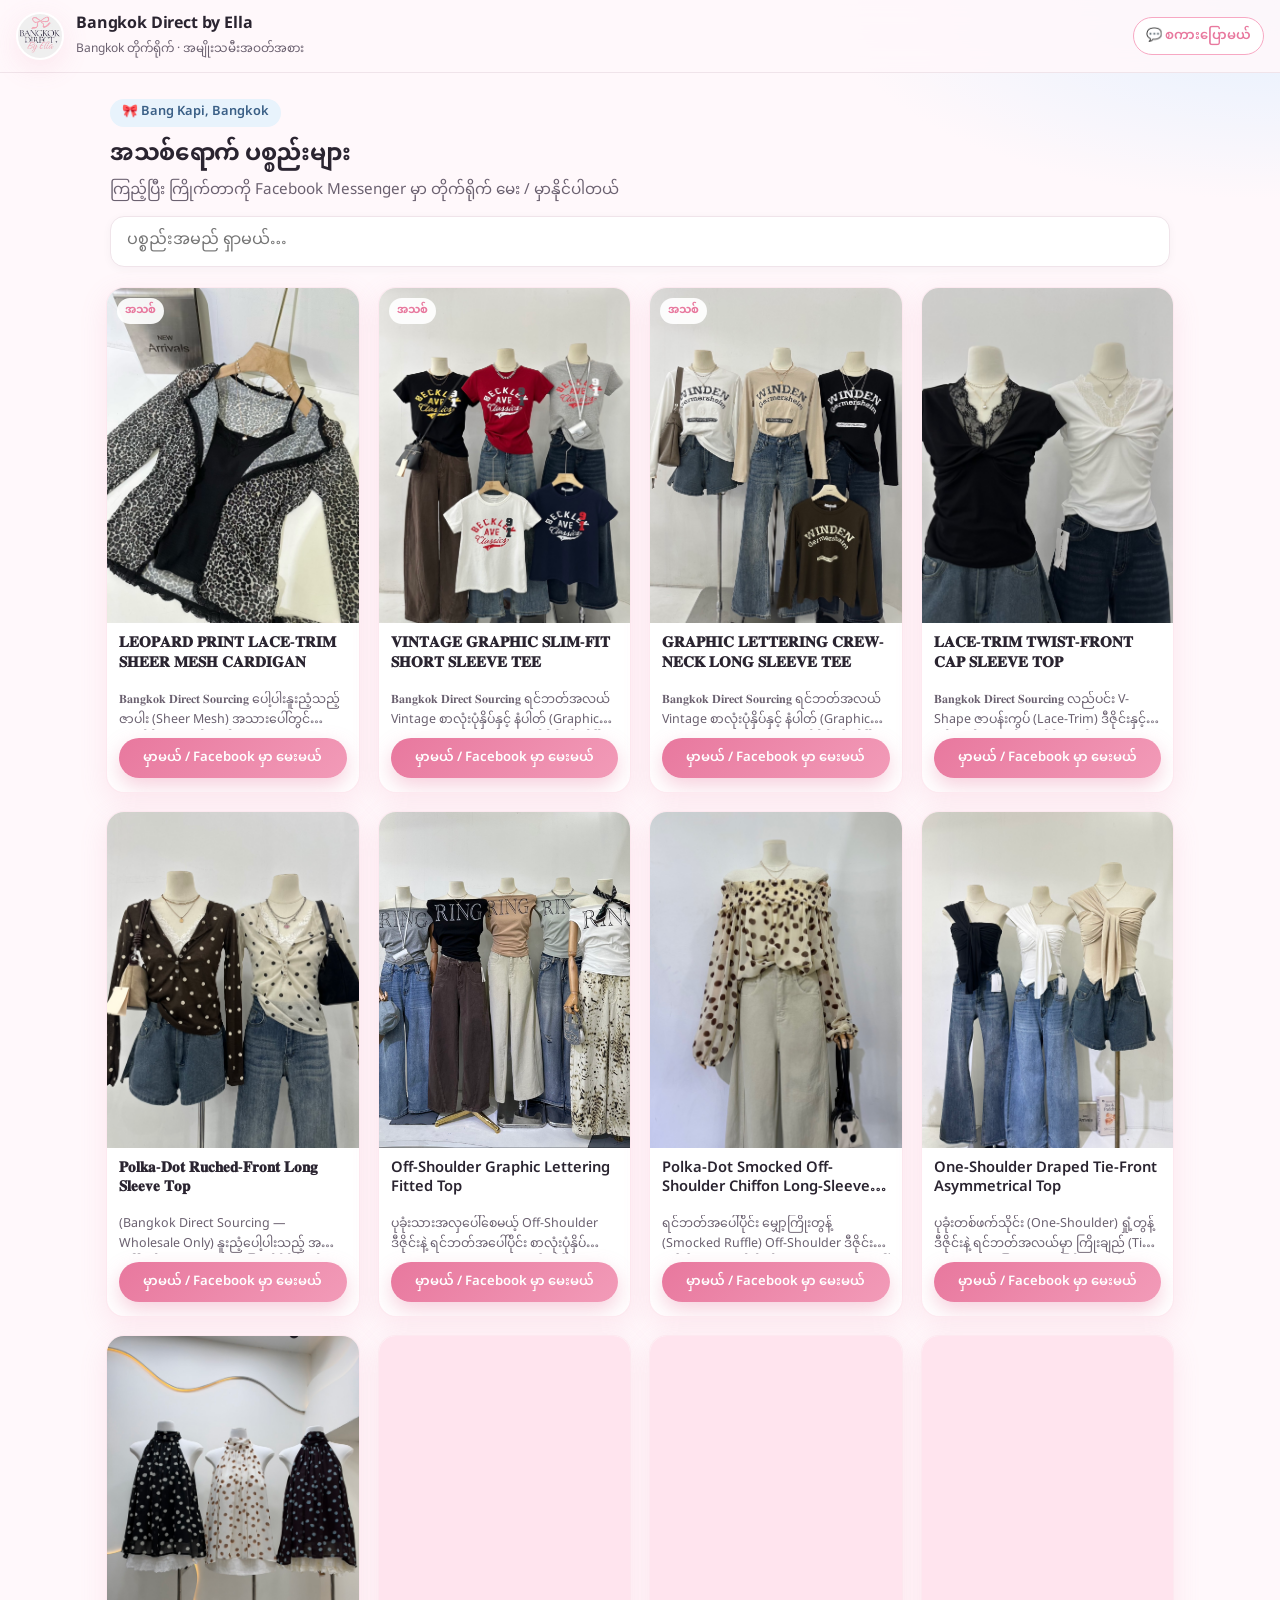
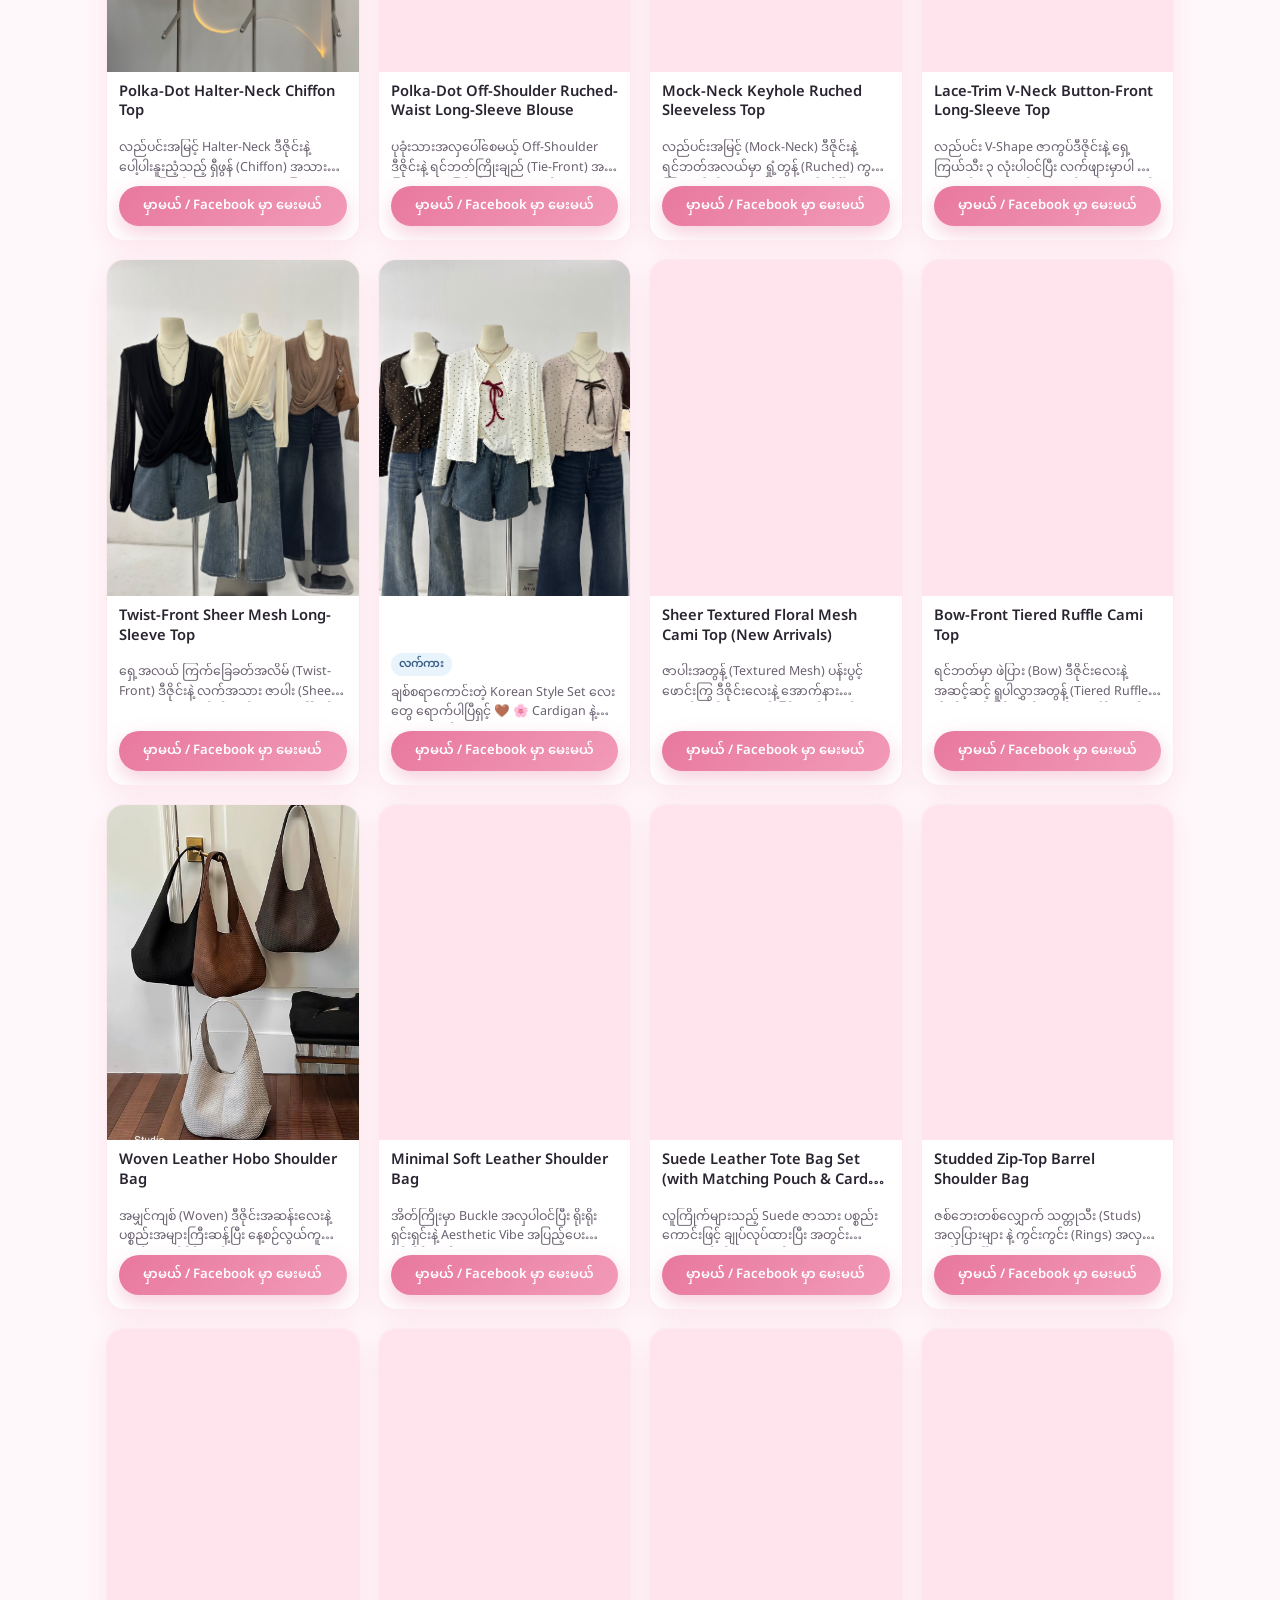
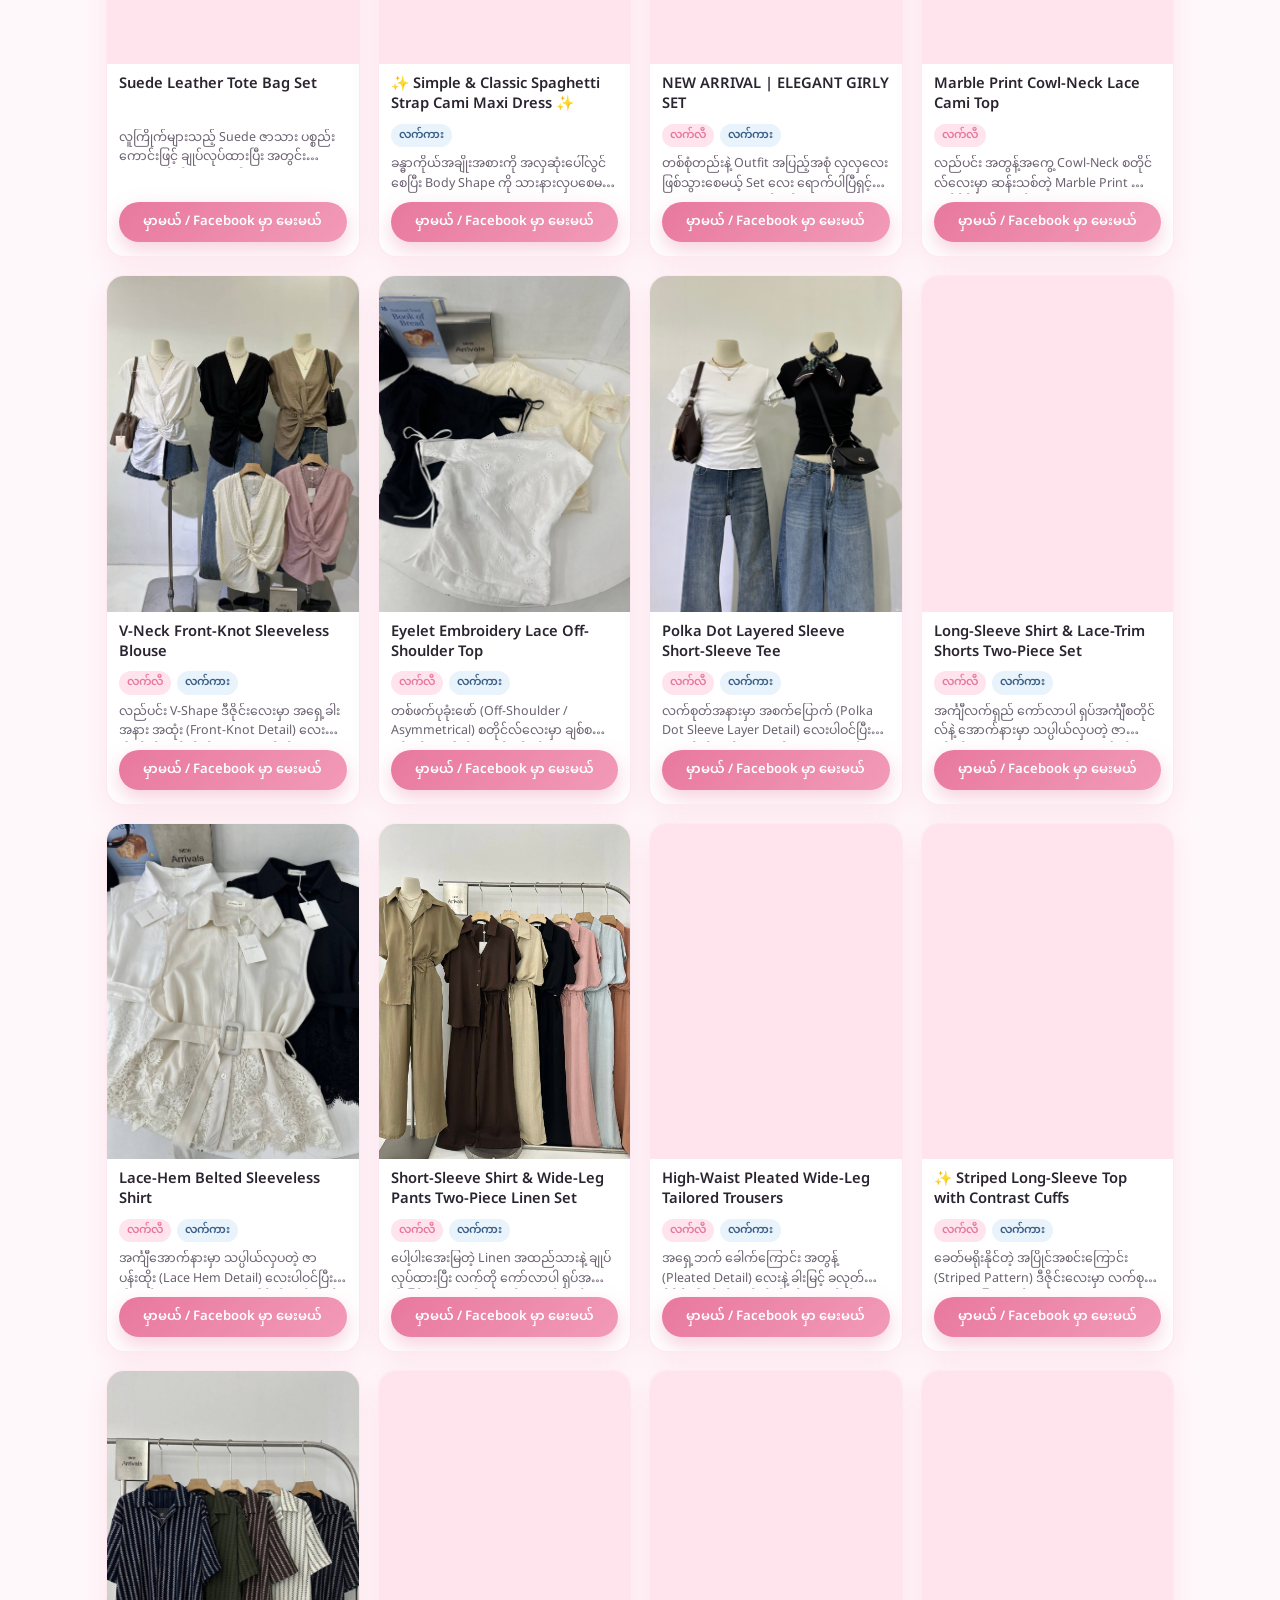
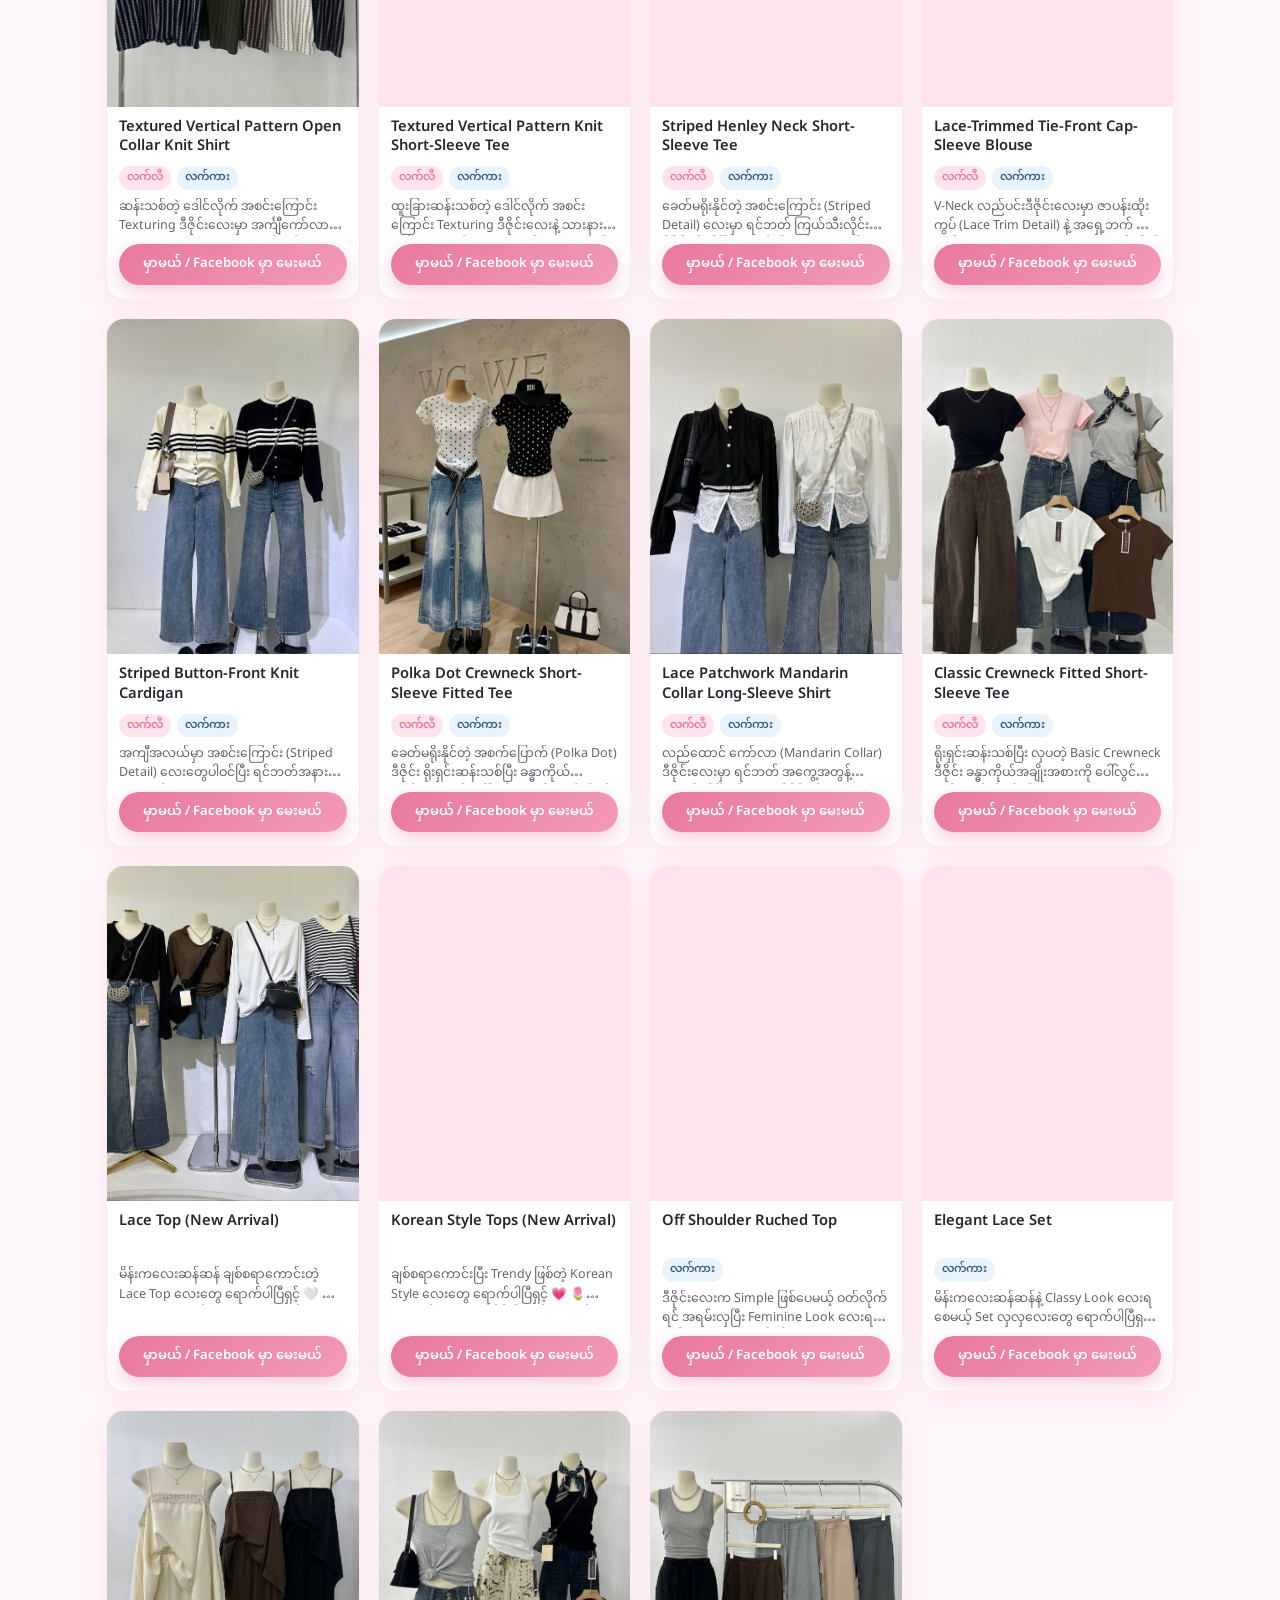
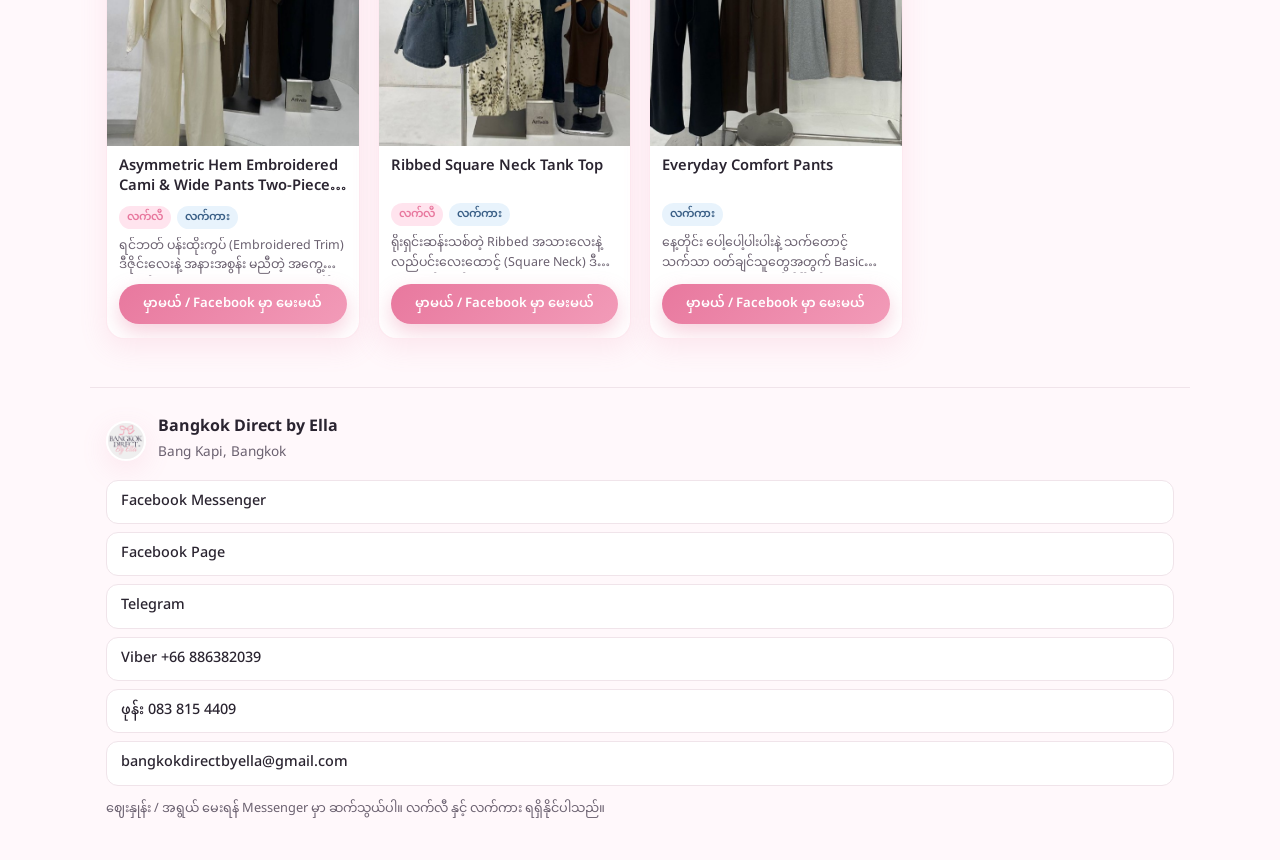
<file: index.html>
<!DOCTYPE html>
<html lang="my">
<head>
  <meta charset="utf-8" />
  <meta name="viewport" content="width=device-width, initial-scale=1, viewport-fit=cover" />
  <meta name="theme-color" content="#F7A8C3" />
  <meta name="description" content="Bangkok Direct by Ella — Bangkok တိုက်ရိုက် အမျိုးသမီးအဝတ်အစား။ ကြည့်ပြီး Facebook Messenger မှာ မှာယူပါ။" />
  <title>Bangkok Direct by Ella</title>
  <link rel="icon" href="brand/logo.jpg" />
  <link rel="apple-touch-icon" href="brand/logo.jpg" />
  <link rel="preconnect" href="https://fonts.googleapis.com" />
  <link rel="preconnect" href="https://fonts.gstatic.com" crossorigin />
  <link href="https://fonts.googleapis.com/css2?family=Noto+Sans+Myanmar:wght@400;500;600;700&family=Poppins:wght@400;500;600;700&display=swap" rel="stylesheet" />
  <link rel="stylesheet" href="css/styles.css" />
</head>
<body>
  <header class="topbar">
    <div class="brand">
      <img src="brand/logo.jpg" alt="Bangkok Direct by Ella" class="logo" width="48" height="48" />
      <div class="brand-text">
        <h1>Bangkok Direct by Ella</h1>
        <p class="tagline">Bangkok တိုက်ရိုက် · အမျိုးသမီးအဝတ်အစား</p>
      </div>
    </div>
    <a class="btn btn-ghost" href="https://m.me/61593915543815" target="_blank" rel="noopener">💬 စကားပြောမယ်</a>
  </header>

  <main>
    <section class="hero">
      <p class="pill">🎀 Bang Kapi, Bangkok</p>
      <h2>အသစ်ရောက် ပစ္စည်းများ</h2>
      <p class="hero-sub">ကြည့်ပြီး ကြိုက်တာကို Facebook Messenger မှာ တိုက်ရိုက် မေး / မှာနိုင်ပါတယ်</p>
      <div class="search-wrap">
        <input id="search" type="search" placeholder="ပစ္စည်းအမည် ရှာမယ်…" autocomplete="off" />
      </div>
    </section>

    <section id="grid" class="grid" aria-live="polite"></section>
    <p id="empty" class="empty hidden">ပစ္စည်း မတွေ့ပါ။ အခြား စကားလုံးနဲ့ ရှာကြည့်ပါ။</p>
  </main>

  <footer class="footer">
    <div class="footer-brand">
      <img src="brand/logo.jpg" alt="" width="40" height="40" />
      <div>
        <strong>Bangkok Direct by Ella</strong>
        <span>Bang Kapi, Bangkok</span>
      </div>
    </div>
    <div class="contacts">
      <a href="https://m.me/61593915543815" target="_blank" rel="noopener">Facebook Messenger</a>
      <a href="https://www.facebook.com/people/Bangkok-Direct-by-Ella/61593915543815/" target="_blank" rel="noopener">Facebook Page</a>
      <a href="https://t.me/bkkdirectbyella" target="_blank" rel="noopener">Telegram</a>
      <a href="viber://chat?number=%2B66886382039">Viber +66 886382039</a>
      <a href="tel:0838154409">ဖုန်း 083 815 4409</a>
      <a href="mailto:bangkokdirectbyella@gmail.com">bangkokdirectbyella@gmail.com</a>
    </div>
    <p class="fine">ဈေးနှုန်း / အရွယ် မေးရန် Messenger မှာ ဆက်သွယ်ပါ။ လက်လီ နှင့် လက်ကား ရရှိနိုင်ပါသည်။</p>
  </footer>

  <!-- Product detail sheet -->
  <div id="sheet" class="sheet hidden" role="dialog" aria-modal="true" aria-labelledby="sheet-title">
    <div class="sheet-backdrop" data-close></div>
    <div class="sheet-panel">
      <button class="sheet-close" type="button" data-close aria-label="ပိတ်မယ်">×</button>
      <div class="sheet-gallery" id="sheet-gallery"></div>
      <div class="sheet-body">
        <h3 id="sheet-title"></h3>
        <div id="sheet-tags" class="tags"></div>
        <p id="sheet-sizes" class="meta"></p>
        <p id="sheet-colors" class="meta"></p>
        <p id="sheet-caption" class="caption"></p>
        <a id="sheet-order" class="btn btn-primary btn-block" target="_blank" rel="noopener">မှာမယ် / Facebook မှာ မေးမယ်</a>
      </div>
    </div>
  </div>

  <!-- Lightbox -->
  <div id="lightbox" class="lightbox hidden" role="dialog" aria-modal="true">
    <button class="lb-close" type="button" aria-label="ပိတ်မယ်">×</button>
    <img id="lb-img" alt="" />
  </div>

  <script src="https://identity.netlify.com/v1/netlify-identity-widget.js"></script>
  <script>
    if (window.netlifyIdentity) {
      window.netlifyIdentity.on("init", function (user) {
        if (!user) {
          window.netlifyIdentity.on("login", function () {
            document.location.href = "/cms/";
          });
        }
      });
    }
  </script>
  <script src="js/app.js"></script>
</body>
</html>
</file>
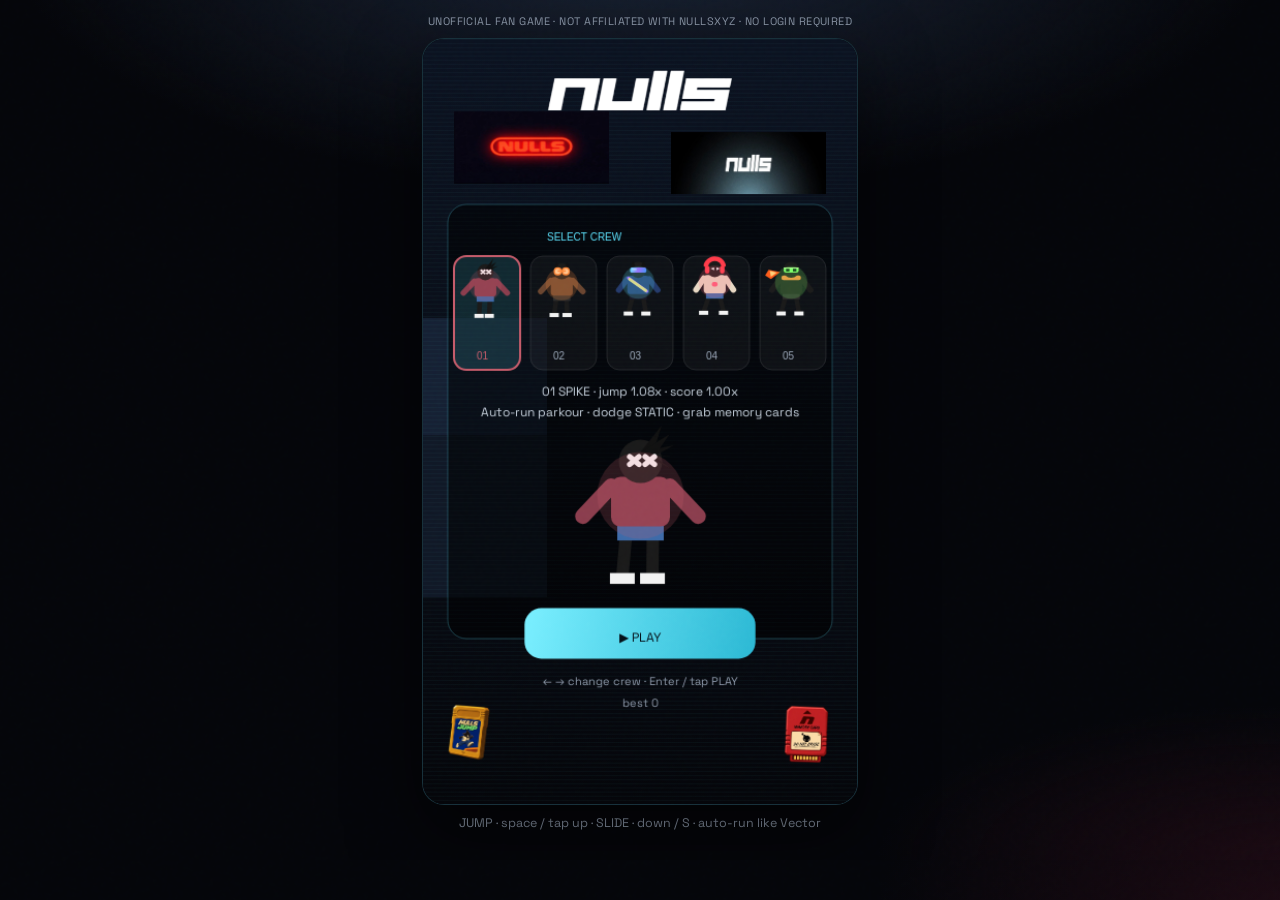
<file: null-crew-endless/index.html>
<!DOCTYPE html>
<html lang="en">
<head>
  <meta charset="UTF-8" />
  <meta name="viewport" content="width=device-width, initial-scale=1, maximum-scale=1, user-scalable=no, viewport-fit=cover" />
  <title>NULL RUN · unofficial fan parkour</title>
  <meta name="description" content="Vector-style Nulls parkour. Pick a silhouette, auto-run, dodge STATIC, share your score. Unofficial fan game." />
  <meta name="theme-color" content="#05060a" />
  <meta property="og:title" content="NULL RUN" />
  <meta property="og:description" content="Press play. Auto-run. Score until you die." />
  <link rel="icon" href="assets/official/bomb-logo.webp" />
  <link rel="preconnect" href="https://fonts.googleapis.com" />
  <link rel="preconnect" href="https://fonts.gstatic.com" crossorigin />
  <link href="https://fonts.googleapis.com/css2?family=Press+Start+2P&family=Space+Grotesk:wght@500;600;700&display=swap" rel="stylesheet" />
  <link rel="stylesheet" href="styles.css" />
</head>
<body>
  <div class="grain" aria-hidden="true"></div>
  <div id="boot" class="boot">
    <img src="assets/official/nulls-wordmark.png" alt="nulls" class="boot-logo" />
    <p>loading crew…</p>
    <div class="boot-bar"><i id="boot-fill"></i></div>
  </div>

  <main class="shell" id="shell" hidden>
    <p class="disclaimer">unofficial fan game · not affiliated with nullsxyz · no login required</p>
    <div class="stage">
      <canvas id="game" width="420" height="740" aria-label="NULL RUN parkour game"></canvas>
      <div id="hud" class="hud hidden">
        <div class="hud-left">
          <span id="hud-name">SPIKE</span>
          <span id="hud-score">0</span>
        </div>
        <div class="hud-right">
          <span id="hud-dist">0m</span>
        </div>
      </div>
      <div id="touch" class="touch hidden" aria-label="Touch controls">
        <button type="button" id="btn-slide" class="tbtn">SLIDE</button>
        <button type="button" id="btn-jump" class="tbtn primary">JUMP</button>
      </div>
    </div>
    <p class="controls-hint">JUMP · space / tap up · SLIDE · down / S · auto-run like Vector</p>
  </main>

  <script src="game.js"></script>
</body>
</html>
</file>
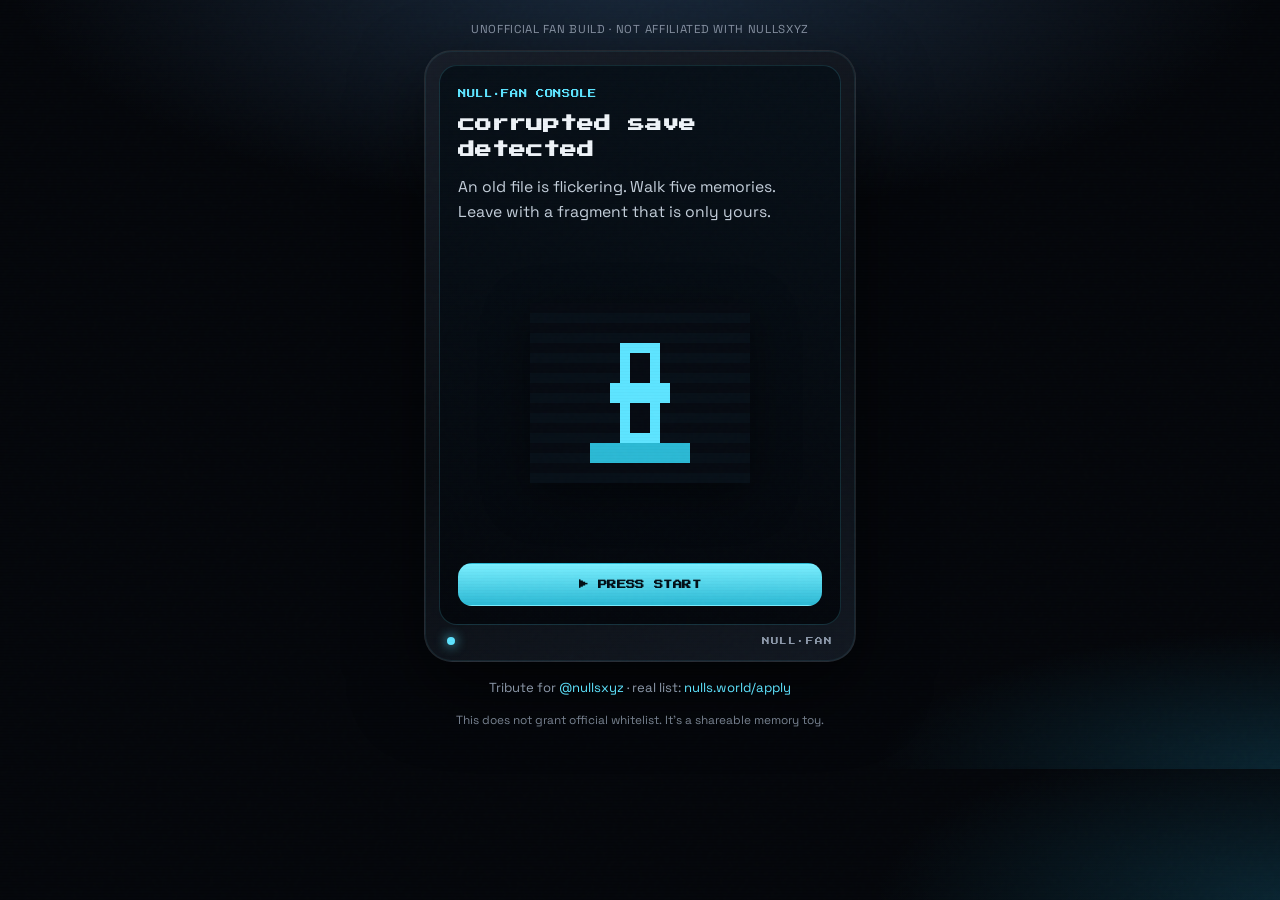
<file: nulls-memory-run/index.html>
<!DOCTYPE html>
<html lang="en">
<head>
  <meta charset="UTF-8" />
  <meta name="viewport" content="width=device-width, initial-scale=1, viewport-fit=cover" />
  <title>BOOT · CORRUPTED SAVE — unofficial nulls fan experience</title>
  <meta name="description" content="Unofficial fan experience inspired by nulls. Boot an old console, recover a corrupted save, leave with your own memory fragment." />
  <link rel="preconnect" href="https://fonts.googleapis.com" />
  <link rel="preconnect" href="https://fonts.gstatic.com" crossorigin />
  <link href="https://fonts.googleapis.com/css2?family=Press+Start+2P&family=Space+Grotesk:wght@400;500;600;700&display=swap" rel="stylesheet" />
  <link rel="stylesheet" href="styles.css" />
</head>
<body>
  <div class="grain" aria-hidden="true"></div>
  <div class="scanlines" aria-hidden="true"></div>
  <div id="flash" class="flash" aria-hidden="true"></div>

  <main class="shell">
    <p class="disclaimer">unofficial fan build · not affiliated with nullsxyz</p>

    <section id="device" class="device" aria-live="polite">
      <div class="device-bezel">
        <div class="device-screen" id="screen">
          <!-- screens injected by JS -->
        </div>
        <div class="device-chin">
          <span class="led" id="led"></span>
          <span class="brand">NULL·FAN</span>
        </div>
      </div>
    </section>

    <footer class="foot">
      <p>
        Tribute for
        <a href="https://x.com/nullsxyz" target="_blank" rel="noopener noreferrer">@nullsxyz</a>
        · real list:
        <a href="https://nulls.world/apply" target="_blank" rel="noopener noreferrer">nulls.world/apply</a>
      </p>
      <p class="fine">This does not grant official whitelist. It’s a shareable memory toy.</p>
    </footer>
  </main>

  <script src="game.js"></script>
</body>
</html>
</file>
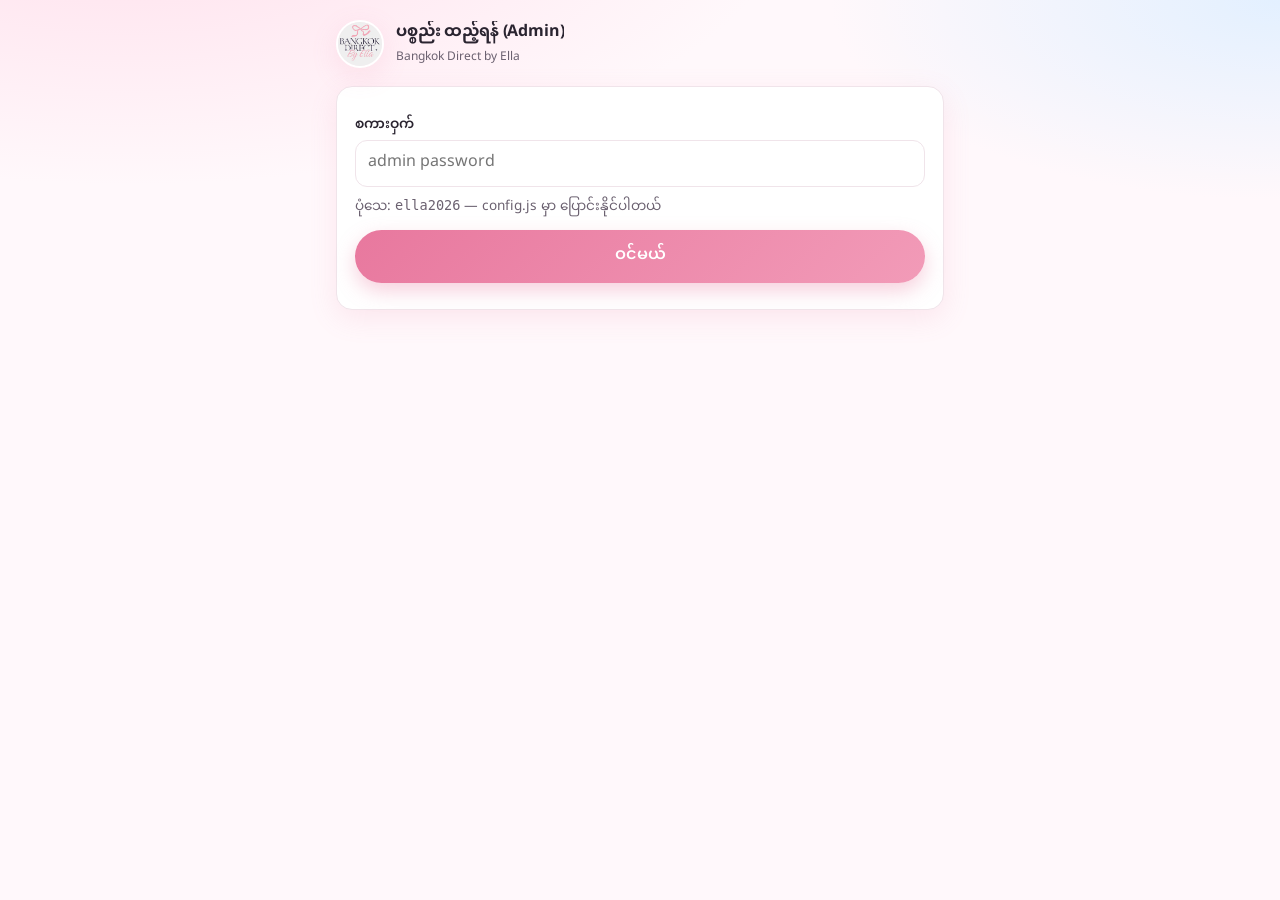
<file: admin.html>
<!DOCTYPE html>
<html lang="my">
<head>
  <meta charset="utf-8" />
  <meta name="viewport" content="width=device-width, initial-scale=1" />
  <title>Admin · Bangkok Direct by Ella</title>
  <link href="https://fonts.googleapis.com/css2?family=Noto+Sans+Myanmar:wght@400;600;700&display=swap" rel="stylesheet" />
  <link rel="stylesheet" href="css/styles.css" />
  <style>
    .wrap { max-width: 640px; margin: 0 auto; padding: 20px 16px 48px; }
    .box { background:#fff; border:1px solid var(--line); border-radius:16px; padding:18px; box-shadow:var(--shadow); margin-bottom:16px; }
    label { display:block; font-weight:600; font-size:.85rem; margin:10px 0 4px; }
    input, textarea, select {
      width:100%; border:1px solid var(--line); border-radius:12px; padding:10px 12px; font:inherit; background:#fff;
    }
    textarea { min-height: 110px; resize: vertical; }
    .row { display:grid; grid-template-columns:1fr 1fr; gap:10px; }
    .hint { color:var(--muted); font-size:.85rem; margin:8px 0 0; }
    .warn { background:#FFF4E5; border:1px solid #F5C97A; border-radius:12px; padding:12px; font-size:.9rem; }
    #login-gate, #app { }
    .preview-list { display:grid; gap:10px; }
    .preview-item { display:flex; gap:10px; align-items:center; border:1px solid var(--line); border-radius:12px; padding:8px; }
    .preview-item img { width:56px; height:72px; object-fit:cover; border-radius:8px; background:var(--pink-soft); }
    .preview-item strong { font-size:.9rem; display:block; }
  </style>
</head>
<body>
  <div class="wrap">
    <header class="brand" style="margin-bottom:18px">
      <img src="brand/logo.jpg" class="logo" width="48" height="48" alt="" />
      <div class="brand-text">
        <h1>ပစ္စည်း ထည့်ရန် (Admin)</h1>
        <p class="tagline">Bangkok Direct by Ella</p>
      </div>
    </header>

    <div id="login-gate" class="box">
      <label for="pw">စကားဝှက်</label>
      <input id="pw" type="password" placeholder="admin password" />
      <p class="hint">ပုံသေ: <code>ella2026</code> — config.js မှာ ပြောင်းနိုင်ပါတယ်</p>
      <button class="btn btn-primary btn-block" id="login-btn" style="margin-top:12px">ဝင်မယ်</button>
      <p id="login-err" class="hint" style="color:#c0392b"></p>
    </div>

    <div id="app" class="hidden">
      <div class="warn">
        <strong>GitHub Pages မှာ တိုက်ရိုက် သိမ်းမရပါ။</strong><br/>
        ဒီစာမျက်နှာက ပစ္စည်းအသစ်ကို ဖုန်း/ကွန်ပျူတာထဲ ယာယီ သိမ်းပြီး <code>products.json</code> ဖိုင် ထုတ်ပေးပါတယ်။
        အလွယ်ဆုံးနည်း: ပုံ + အမည် + ဈေးကို ဒီ chat ကို ပို့ပါ → တင်ပေးမယ်။
      </div>

      <div class="box" style="margin-top:16px">
        <h2 style="margin:0 0 8px;font-size:1.05rem">ပစ္စည်းအသစ်</h2>
        <label>အမည် (English)</label>
        <input id="name" placeholder="e.g. Lace Blouse" />
        <label>မြန်မာ ဖော်ပြချက်</label>
        <textarea id="caption" placeholder="အရွယ် / အရောင် / လက်လီ လက်ကား …"></textarea>
        <div class="row">
          <div>
            <label>ဈေး (optional)</label>
            <input id="price" placeholder="e.g. 25,000 MMK" />
          </div>
          <div>
            <label>Sizes</label>
            <input id="sizes" placeholder="M, L, XL" />
          </div>
        </div>
        <label>Colors</label>
        <input id="colors" placeholder="Black, Cream …" />
        <label>Tags</label>
        <div class="row">
          <label style="font-weight:500"><input type="checkbox" id="tag-retail" checked /> လက်လီ</label>
          <label style="font-weight:500"><input type="checkbox" id="tag-wholesale" checked /> လက်ကား</label>
        </div>
        <label>ပုံများ (ဖုန်းက ရွေးနိုင် / အများကြီး)</label>
        <input id="files" type="file" accept="image/*" multiple />
        <p class="hint">ပုံတွေကို base64 နဲ့ products export ထဲ ထည့်မယ် (သို့) chat ကို ပို့ပါ။</p>
        <button class="btn btn-primary btn-block" id="add-btn" style="margin-top:14px">စာရင်းထည့်မယ်</button>
      </div>

      <div class="box">
        <h2 style="margin:0 0 8px;font-size:1.05rem">ယာယီ စာရင်း (<span id="count">0</span>)</h2>
        <div id="list" class="preview-list"></div>
        <button class="btn btn-ghost btn-block" id="export-btn" style="margin-top:12px">products-draft.json ထုတ်မယ်</button>
        <button class="btn btn-ghost btn-block" id="clear-btn" style="margin-top:8px">ယာယီ စာရင်း ဖျက်မယ်</button>
      </div>

      <p class="hint"><a href="index.html">← Shop သို့ ပြန်မယ်</a></p>
    </div>
  </div>
  <script src="js/config.js"></script>
  <script>
    const PASS = (window.SHOP_ADMIN && window.SHOP_ADMIN.password) || 'ella2026';
    const KEY = 'bkk_ella_draft_products';
    const gate = document.getElementById('login-gate');
    const app = document.getElementById('app');

    function drafts() {
      try { return JSON.parse(localStorage.getItem(KEY) || '[]'); } catch { return []; }
    }
    function saveDrafts(arr) { localStorage.setItem(KEY, JSON.stringify(arr)); render(); }

    function render() {
      const arr = drafts();
      document.getElementById('count').textContent = arr.length;
      document.getElementById('list').innerHTML = arr.map((p,i) =>
        `<div class="preview-item">
          <img src="${p.images?.[0] || 'brand/logo.jpg'}" alt="" />
          <div style="flex:1;min-width:0">
            <strong>${p.name}</strong>
            <span style="color:#6B6170;font-size:.8rem">${p.price || ''}</span>
          </div>
          <button type="button" data-del="${i}" class="btn btn-ghost" style="padding:6px 10px">ဖျက်</button>
        </div>`
      ).join('') || '<p class="hint">စာရင်း ဗလာပါ</p>';
    }

    document.getElementById('login-btn').onclick = () => {
      if (document.getElementById('pw').value === PASS) {
        sessionStorage.setItem('bkk_ella_admin', '1');
        gate.classList.add('hidden'); app.classList.remove('hidden'); render();
      } else {
        document.getElementById('login-err').textContent = 'စကားဝှက် မှားနေပါတယ်';
      }
    };
    if (sessionStorage.getItem('bkk_ella_admin') === '1') {
      gate.classList.add('hidden'); app.classList.remove('hidden'); render();
    }

    document.getElementById('list').onclick = (e) => {
      const b = e.target.closest('[data-del]');
      if (!b) return;
      const arr = drafts(); arr.splice(+b.dataset.del, 1); saveDrafts(arr);
    };

    function readFiles(files) {
      return Promise.all([...files].map(f => new Promise((res, rej) => {
        const r = new FileReader();
        r.onload = () => res(r.result);
        r.onerror = rej;
        r.readAsDataURL(f);
      })));
    }

    document.getElementById('add-btn').onclick = async () => {
      const name = document.getElementById('name').value.trim();
      if (!name) return alert('အမည် ထည့်ပါ');
      const files = document.getElementById('files').files;
      let images = [];
      if (files.length) images = await readFiles(files);
      const tags = [];
      if (document.getElementById('tag-retail').checked) tags.push('လက်လီ');
      if (document.getElementById('tag-wholesale').checked) tags.push('လက်ကား');
      const item = {
        id: 'local-' + Date.now(),
        name,
        caption: document.getElementById('caption').value.trim(),
        snippet: document.getElementById('caption').value.trim().split('\n').slice(0,2).join('\n'),
        price: document.getElementById('price').value.trim() || null,
        sizes: document.getElementById('sizes').value.trim() || null,
        colors: document.getElementById('colors').value.trim() || null,
        tags,
        images,
        posted_order: 0
      };
      const arr = drafts();
      arr.unshift(item);
      saveDrafts(arr);
      document.getElementById('name').value = '';
      document.getElementById('caption').value = '';
      document.getElementById('price').value = '';
      document.getElementById('sizes').value = '';
      document.getElementById('colors').value = '';
      document.getElementById('files').value = '';
      alert('ထည့်ပြီးပါပြီ။ Export လုပ်ပြီး chat ကို ပို့ပါ (သို့) ပုံတွေကို တိုက်ရိုက် ပို့ပါ။');
    };

    document.getElementById('export-btn').onclick = () => {
      const blob = new Blob([JSON.stringify({ products: drafts() }, null, 2)], { type: 'application/json' });
      const a = document.createElement('a');
      a.href = URL.createObjectURL(blob);
      a.download = 'products-draft.json';
      a.click();
    };
    document.getElementById('clear-btn').onclick = () => {
      if (confirm('ယာယီ စာရင်း အားလုံး ဖျက်မလား?')) saveDrafts([]);
    };
  </script>
</body>
</html>
</file>
<file: css/styles.css>
:root {
  --pink: #F7A8C3;
  --pink-deep: #E8789E;
  --pink-soft: #FFE4EE;
  --blue: #B8D4F0;
  --blue-soft: #E8F3FC;
  --ink: #2A2430;
  --muted: #6B6170;
  --line: #F0E4EA;
  --card: #FFFFFF;
  --bg: #FFF8FB;
  --shadow: 0 8px 28px rgba(232, 120, 158, 0.14);
  --radius: 18px;
  --font: "Noto Sans Myanmar", "Poppins", system-ui, sans-serif;
}
* { box-sizing: border-box; }
html, body { margin: 0; padding: 0; }
body {
  font-family: var(--font);
  color: var(--ink);
  background:
    radial-gradient(1200px 500px at 10% -10%, #ffe0ec 0%, transparent 55%),
    radial-gradient(900px 400px at 100% 0%, #e3f0ff 0%, transparent 50%),
    var(--bg);
  min-height: 100vh;
  line-height: 1.55;
  -webkit-font-smoothing: antialiased;
}
img { max-width: 100%; display: block; }
a { color: var(--pink-deep); text-decoration: none; }
.hidden { display: none !important; }

.topbar {
  position: sticky; top: 0; z-index: 40;
  display: flex; align-items: center; justify-content: space-between; gap: 12px;
  padding: 12px 16px;
  background: rgba(255,248,251,0.88);
  backdrop-filter: blur(14px);
  border-bottom: 1px solid var(--line);
}
.brand { display: flex; align-items: center; gap: 12px; min-width: 0; }
.logo {
  width: 48px; height: 48px; border-radius: 50%;
  object-fit: cover; border: 2px solid #fff; box-shadow: var(--shadow);
  background: var(--pink-soft);
}
.brand-text h1 {
  margin: 0; font-size: 1rem; font-weight: 700; letter-spacing: -0.01em;
  white-space: nowrap; overflow: hidden; text-overflow: ellipsis;
}
.tagline { margin: 2px 0 0; font-size: 0.75rem; color: var(--muted); }

.btn {
  display: inline-flex; align-items: center; justify-content: center; gap: 6px;
  border: none; border-radius: 999px; padding: 10px 16px;
  font: inherit; font-weight: 600; font-size: 0.9rem; cursor: pointer;
  transition: transform .15s ease, box-shadow .15s ease, background .15s ease;
}
.btn:active { transform: scale(0.98); }
.btn-primary {
  background: linear-gradient(135deg, var(--pink-deep), #f29bb8);
  color: #fff; box-shadow: 0 8px 20px rgba(232,120,158,.35);
}
.btn-primary:hover { filter: brightness(1.03); }
.btn-ghost {
  background: #fff; color: var(--pink-deep);
  border: 1px solid var(--pink); padding: 8px 12px; font-size: 0.82rem;
  white-space: nowrap;
}
.btn-block { width: 100%; padding: 14px 18px; font-size: 1rem; }

main { max-width: 1100px; margin: 0 auto; padding: 8px 16px 48px; }
.hero { padding: 18px 4px 8px; }
.pill {
  display: inline-block; margin: 0 0 10px;
  background: var(--blue-soft); color: #3a5f86;
  padding: 4px 12px; border-radius: 999px; font-size: 0.8rem; font-weight: 600;
}
.hero h2 { margin: 0 0 6px; font-size: 1.45rem; letter-spacing: -0.02em; }
.hero-sub { margin: 0 0 14px; color: var(--muted); font-size: 0.95rem; }
.search-wrap input {
  width: 100%; border: 1px solid var(--line); border-radius: 14px;
  padding: 12px 16px; font: inherit; background: #fff;
  box-shadow: 0 2px 10px rgba(42,36,48,.04);
  outline: none;
}
.search-wrap input:focus { border-color: var(--pink); box-shadow: 0 0 0 3px rgba(247,168,195,.35); }

.grid {
  display: grid;
  grid-template-columns: repeat(2, minmax(0, 1fr));
  gap: 14px;
  margin-top: 12px;
}
@media (min-width: 720px) {
  .grid { grid-template-columns: repeat(3, minmax(0, 1fr)); gap: 18px; }
}
@media (min-width: 1024px) {
  .grid { grid-template-columns: repeat(4, minmax(0, 1fr)); }
}

.card {
  background: var(--card); border-radius: var(--radius);
  overflow: hidden; box-shadow: var(--shadow);
  border: 1px solid rgba(247,168,195,.25);
  display: flex; flex-direction: column;
  transition: transform .18s ease;
}
.card:hover { transform: translateY(-2px); }
.card-media {
  position: relative; aspect-ratio: 3/4; background: var(--pink-soft);
  overflow: hidden; cursor: zoom-in;
}
.card-media img {
  width: 100%; height: 100%; object-fit: cover;
  -webkit-touch-callout: default;
}
.card-badge {
  position: absolute; top: 10px; left: 10px;
  background: rgba(255,255,255,.92); color: var(--pink-deep);
  font-size: 0.7rem; font-weight: 700; padding: 4px 8px; border-radius: 999px;
}
.card-body { padding: 12px 12px 14px; display: flex; flex-direction: column; gap: 8px; flex: 1; }
.card-body h3 {
  margin: 0; font-size: 0.92rem; font-weight: 600; line-height: 1.35;
  display: -webkit-box; -webkit-line-clamp: 2; -webkit-box-orient: vertical; overflow: hidden;
  min-height: 2.5em;
}
.card-snip {
  margin: 0; color: var(--muted); font-size: 0.78rem;
  display: -webkit-box; -webkit-line-clamp: 2; -webkit-box-orient: vertical; overflow: hidden;
}
.tags { display: flex; flex-wrap: wrap; gap: 6px; }
.tag {
  font-size: 0.7rem; font-weight: 600; padding: 3px 8px; border-radius: 999px;
  background: var(--pink-soft); color: var(--pink-deep);
}
.tag.blue { background: var(--blue-soft); color: #3a5f86; }
.card .btn { margin-top: auto; width: 100%; font-size: 0.82rem; padding: 10px 12px; }

.empty { text-align: center; color: var(--muted); padding: 40px 10px; }

.footer {
  max-width: 1100px; margin: 0 auto; padding: 28px 16px 40px;
  border-top: 1px solid var(--line);
}
.footer-brand { display: flex; gap: 12px; align-items: center; margin-bottom: 14px; }
.footer-brand img { border-radius: 50%; border: 2px solid #fff; box-shadow: var(--shadow); }
.footer-brand strong { display: block; }
.footer-brand span { color: var(--muted); font-size: 0.85rem; }
.contacts { display: grid; gap: 8px; margin-bottom: 14px; }
.contacts a {
  background: #fff; border: 1px solid var(--line); border-radius: 12px;
  padding: 10px 14px; color: var(--ink); font-weight: 500; font-size: 0.9rem;
}
.contacts a:hover { border-color: var(--pink); background: var(--pink-soft); }
.fine { margin: 0; color: var(--muted); font-size: 0.8rem; }

/* Sheet */
.sheet { position: fixed; inset: 0; z-index: 60; display: flex; align-items: flex-end; justify-content: center; }
.sheet-backdrop { position: absolute; inset: 0; background: rgba(42,36,48,.45); }
.sheet-panel {
  position: relative; z-index: 1; width: min(560px, 100%);
  max-height: 92vh; overflow: auto; background: #fff;
  border-radius: 22px 22px 0 0; box-shadow: 0 -10px 40px rgba(0,0,0,.18);
  animation: slideUp .22s ease;
}
@keyframes slideUp { from { transform: translateY(24px); opacity: .6; } to { transform: none; opacity: 1; } }
.sheet-close {
  position: absolute; top: 10px; right: 12px; z-index: 2;
  width: 36px; height: 36px; border-radius: 50%; border: none;
  background: rgba(255,255,255,.9); font-size: 1.4rem; cursor: pointer;
  box-shadow: 0 2px 10px rgba(0,0,0,.12);
}
.sheet-gallery {
  display: flex; gap: 8px; overflow-x: auto; scroll-snap-type: x mandatory;
  padding: 12px 12px 0; background: var(--pink-soft);
}
.sheet-gallery img {
  flex: 0 0 78%; max-height: 420px; object-fit: cover;
  border-radius: 14px; scroll-snap-align: center; cursor: zoom-in;
  background: #fff;
}
.sheet-body { padding: 16px 18px 28px; }
.sheet-body h3 { margin: 0 0 8px; font-size: 1.15rem; }
.meta { margin: 4px 0; color: var(--muted); font-size: 0.9rem; }
.caption {
  white-space: pre-wrap; font-size: 0.9rem; color: var(--ink);
  background: var(--bg); border-radius: 12px; padding: 12px; margin: 12px 0 16px;
  max-height: 220px; overflow: auto;
}

.lightbox {
  position: fixed; inset: 0; z-index: 80; background: rgba(0,0,0,.92);
  display: flex; align-items: center; justify-content: center; padding: 16px;
}
.lightbox img { max-width: 100%; max-height: 92vh; object-fit: contain; border-radius: 8px; }
.lb-close {
  position: absolute; top: 12px; right: 16px; border: none; background: transparent;
  color: #fff; font-size: 2rem; cursor: pointer;
}

@media (min-width: 720px) {
  .sheet { align-items: center; }
  .sheet-panel { border-radius: 22px; max-height: 88vh; }
}
</file>
<file: null-crew-endless/styles.css>
:root {
  --bg: #05060a;
  --ink: #f2f5f8;
  --mute: #8b97a8;
  --cyan: #5de4ff;
  --red: #ff3b4a;
  --panel: rgba(8, 10, 16, 0.92);
  --pixel: "Press Start 2P", monospace;
  --sans: "Space Grotesk", sans-serif;
}

* { box-sizing: border-box; -webkit-tap-highlight-color: transparent; }

html, body {
  margin: 0;
  min-height: 100%;
  background:
    radial-gradient(90% 55% at 50% -8%, #1a2436 0%, transparent 55%),
    radial-gradient(70% 40% at 100% 100%, #1a0a12 0%, transparent 45%),
    var(--bg);
  color: var(--ink);
  font-family: var(--sans);
  overflow-x: hidden;
  user-select: none;
  touch-action: none;
}

.grain {
  pointer-events: none;
  position: fixed;
  inset: 0;
  z-index: 30;
  opacity: 0.14;
  mix-blend-mode: soft-light;
  background-image: url("data:image/svg+xml,%3Csvg viewBox='0 0 200 200' xmlns='http://www.w3.org/2000/svg'%3E%3Cfilter id='n'%3E%3CfeTurbulence type='fractalNoise' baseFrequency='0.85' numOctaves='3' stitchTiles='stitch'/%3E%3C/filter%3E%3Crect width='100%25' height='100%25' filter='url(%23n)' opacity='0.55'/%3E%3C/svg%3E");
  animation: grain 1.1s steps(2) infinite;
}

@keyframes grain {
  0% { transform: translate(0,0); }
  50% { transform: translate(-1%,1%); }
  100% { transform: translate(1%,-1%); }
}

.boot {
  position: fixed;
  inset: 0;
  z-index: 40;
  display: grid;
  place-content: center;
  gap: 16px;
  background: #05060a;
  text-align: center;
}

.boot-logo {
  width: min(220px, 60vw);
  image-rendering: auto;
  filter: drop-shadow(0 0 18px rgba(93,228,255,0.25));
}

.boot p {
  margin: 0;
  color: var(--mute);
  font-family: var(--pixel);
  font-size: 0.55rem;
  letter-spacing: 0.08em;
}

.boot-bar {
  width: min(220px, 60vw);
  height: 6px;
  margin: 0 auto;
  border: 1px solid rgba(255,255,255,0.15);
  background: #111;
}

.boot-bar i {
  display: block;
  height: 100%;
  width: 0%;
  background: linear-gradient(90deg, #2bb8d4, var(--cyan));
  transition: width 0.15s linear;
}

.shell {
  width: min(460px, 100%);
  margin: 0 auto;
  padding: 14px 12px 28px;
  position: relative;
  z-index: 1;
}

.disclaimer {
  text-align: center;
  margin: 0 0 10px;
  color: var(--mute);
  font-size: 0.68rem;
  letter-spacing: 0.04em;
  text-transform: uppercase;
}

.stage {
  position: relative;
  border-radius: 22px;
  overflow: hidden;
  border: 1px solid rgba(93,228,255,0.18);
  background: #07090f;
  box-shadow:
    0 0 0 1px rgba(255,255,255,0.03) inset,
    0 28px 70px rgba(0,0,0,0.55);
}

#game {
  display: block;
  width: 100%;
  height: auto;
  background: #07090f;
  touch-action: none;
}

.hud {
  position: absolute;
  top: 10px;
  left: 10px;
  right: 10px;
  display: flex;
  justify-content: space-between;
  pointer-events: none;
  font-family: var(--pixel);
  font-size: 0.52rem;
  text-shadow: 0 2px 0 #000;
}

.hud-left, .hud-right {
  display: flex;
  flex-direction: column;
  gap: 6px;
}

.hud-right { text-align: right; color: var(--cyan); }

.hud.hidden, .touch.hidden { display: none; }

.touch {
  position: absolute;
  left: 10px;
  right: 10px;
  bottom: 12px;
  display: grid;
  grid-template-columns: 1fr 1.4fr;
  gap: 10px;
}

.tbtn {
  appearance: none;
  border: 1px solid rgba(255,255,255,0.14);
  background: rgba(0,0,0,0.45);
  color: var(--ink);
  border-radius: 16px;
  padding: 16px 12px;
  font-family: var(--pixel);
  font-size: 0.55rem;
  letter-spacing: 0.06em;
  backdrop-filter: blur(6px);
}

.tbtn.primary {
  background: linear-gradient(180deg, rgba(93,228,255,0.35), rgba(20,80,100,0.45));
  border-color: rgba(93,228,255,0.45);
}

.tbtn:active { transform: scale(0.98); }

.controls-hint {
  margin: 10px 0 0;
  text-align: center;
  color: var(--mute);
  font-size: 0.78rem;
  line-height: 1.4;
}

@media (min-width: 520px) {
  .touch { display: none !important; }
}
</file>
<file: nulls-memory-run/styles.css>
:root {
  --bg: #05070b;
  --panel: #0b1018;
  --ink: #eef3f8;
  --mute: #8b97a8;
  --cyan: #5de4ff;
  --cyan-deep: #1494ad;
  --pink: #ff7aa2;
  --line: rgba(93, 228, 255, 0.22);
  --pixel: "Press Start 2P", monospace;
  --sans: "Space Grotesk", sans-serif;
}

* { box-sizing: border-box; }

html, body {
  margin: 0;
  min-height: 100%;
  color: var(--ink);
  font-family: var(--sans);
  background:
    radial-gradient(90% 60% at 50% -5%, #1a2a3d 0%, transparent 55%),
    radial-gradient(70% 40% at 100% 100%, #0a2430 0%, transparent 45%),
    var(--bg);
}

body { overflow-x: hidden; }

.grain,
.scanlines,
.flash {
  pointer-events: none;
  position: fixed;
  inset: 0;
  z-index: 40;
}

.grain {
  opacity: 0.16;
  mix-blend-mode: soft-light;
  background-image: url("data:image/svg+xml,%3Csvg viewBox='0 0 200 200' xmlns='http://www.w3.org/2000/svg'%3E%3Cfilter id='n'%3E%3CfeTurbulence type='fractalNoise' baseFrequency='0.85' numOctaves='3' stitchTiles='stitch'/%3E%3C/filter%3E%3Crect width='100%25' height='100%25' filter='url(%23n)' opacity='0.55'/%3E%3C/svg%3E");
  animation: grain 1.1s steps(2) infinite;
}

.scanlines {
  opacity: 0.07;
  background: repeating-linear-gradient(
    to bottom,
    transparent 0,
    transparent 2px,
    rgba(0, 0, 0, 0.5) 3px
  );
}

.flash {
  opacity: 0;
  background: #dff8ff;
  transition: opacity 0.15s ease;
}

.flash.on { opacity: 0.35; }

@keyframes grain {
  0% { transform: translate(0, 0); }
  50% { transform: translate(-1%, 1%); }
  100% { transform: translate(1%, -1%); }
}

.shell {
  width: min(460px, 100%);
  margin: 0 auto;
  padding: 22px 14px 40px;
  position: relative;
  z-index: 1;
}

.disclaimer {
  text-align: center;
  margin: 0 0 14px;
  color: var(--mute);
  font-size: 0.72rem;
  letter-spacing: 0.06em;
  text-transform: uppercase;
  animation: rise 0.6s ease both;
}

.device {
  animation: rise 0.75s 0.05s ease both;
}

.device-bezel {
  background: linear-gradient(160deg, #171d27, #0a0d12 55%, #121821);
  border: 1px solid rgba(255, 255, 255, 0.08);
  border-radius: 28px;
  padding: 14px 14px 12px;
  box-shadow:
    0 0 0 1px rgba(93, 228, 255, 0.08) inset,
    0 28px 70px rgba(0, 0, 0, 0.55);
}

.device-screen {
  position: relative;
  min-height: 560px;
  max-height: min(78vh, 720px);
  border-radius: 18px;
  overflow: hidden;
  background: linear-gradient(180deg, #081018, #05080d);
  border: 1px solid rgba(93, 228, 255, 0.16);
}

.device-chin {
  display: flex;
  align-items: center;
  justify-content: space-between;
  padding: 12px 8px 4px;
}

.led {
  width: 8px;
  height: 8px;
  border-radius: 50%;
  background: #2a3340;
  box-shadow: none;
  transition: background 0.3s ease, box-shadow 0.3s ease;
}

.led.on {
  background: var(--cyan);
  box-shadow: 0 0 12px var(--cyan);
}

.brand {
  font-family: var(--pixel);
  font-size: 0.48rem;
  color: var(--mute);
  letter-spacing: 0.12em;
}

.view {
  position: absolute;
  inset: 0;
  padding: 22px 18px 18px;
  display: flex;
  flex-direction: column;
  overflow-y: auto;
  -webkit-overflow-scrolling: touch;
  opacity: 0;
  transform: translateY(10px);
  pointer-events: none;
  transition: opacity 0.35s ease, transform 0.35s ease;
}

.view.active {
  opacity: 1;
  transform: translateY(0);
  pointer-events: auto;
}

.kicker {
  margin: 0 0 10px;
  font-family: var(--pixel);
  font-size: 0.52rem;
  color: var(--cyan);
  letter-spacing: 0.08em;
  line-height: 1.6;
}

.title {
  margin: 0 0 12px;
  font-family: var(--pixel);
  font-size: clamp(0.85rem, 3.6vw, 1.05rem);
  line-height: 1.55;
}

.copy {
  margin: 0;
  color: #c4cfdb;
  font-size: 0.98rem;
  line-height: 1.55;
}

.copy strong { color: var(--ink); }

.art-slot {
  flex: 1;
  display: grid;
  place-items: center;
  margin: 14px 0;
  min-height: 160px;
}

.art-slot canvas {
  width: min(220px, 70%);
  height: auto;
  image-rendering: pixelated;
  filter: drop-shadow(0 12px 24px rgba(0, 0, 0, 0.45));
  animation: floaty 3.2s ease-in-out infinite;
}

@keyframes floaty {
  0%, 100% { transform: translateY(0); }
  50% { transform: translateY(-6px); }
}

.progress {
  display: flex;
  gap: 6px;
  margin-bottom: 12px;
}

.progress i {
  flex: 1;
  height: 4px;
  border-radius: 99px;
  background: rgba(255, 255, 255, 0.08);
}

.progress i.on {
  background: linear-gradient(90deg, var(--cyan-deep), var(--cyan));
}

.choices {
  display: grid;
  gap: 8px;
  margin-top: auto;
}

.btn {
  appearance: none;
  width: 100%;
  border: 1px solid rgba(255, 255, 255, 0.12);
  background: rgba(255, 255, 255, 0.03);
  color: var(--ink);
  border-radius: 14px;
  padding: 14px 14px;
  font-family: var(--sans);
  font-size: 0.95rem;
  font-weight: 600;
  text-align: left;
  cursor: pointer;
  transition: transform 0.15s ease, border-color 0.15s ease, background 0.15s ease;
}

.btn:hover {
  transform: translateY(-1px);
  border-color: rgba(93, 228, 255, 0.45);
  background: rgba(93, 228, 255, 0.06);
}

.btn.primary {
  text-align: center;
  background: linear-gradient(180deg, #7aefff, #2bb8d4);
  color: #041018;
  border-color: transparent;
  font-family: var(--pixel);
  font-size: 0.58rem;
  letter-spacing: 0.04em;
  padding: 16px 14px;
}

.btn.ghost {
  text-align: center;
  font-family: var(--pixel);
  font-size: 0.52rem;
}

.boot-logo {
  margin: auto 0;
  text-align: center;
}

.boot-logo .big {
  font-family: var(--pixel);
  font-size: 1.2rem;
  letter-spacing: 0.08em;
  text-shadow: 0 0 28px rgba(93, 228, 255, 0.35);
}

.boot-logo .big span { color: var(--cyan); }

.boot-logo .sub {
  margin-top: 14px;
  color: var(--mute);
  font-size: 0.88rem;
}

.glitch-line {
  font-family: var(--pixel);
  font-size: 0.55rem;
  color: var(--pink);
  letter-spacing: 0.04em;
  line-height: 1.7;
  animation: blink 1.1s steps(2) infinite;
}

@keyframes blink {
  50% { opacity: 0.35; }
}

.card-wrap {
  margin: 8px 0 14px;
  display: grid;
  place-items: center;
}

#memory-card {
  width: min(100%, 220px);
  height: auto;
  border-radius: 14px;
  image-rendering: auto;
  box-shadow: 0 18px 40px rgba(0, 0, 0, 0.45);
  animation: cardIn 0.7s cubic-bezier(0.2, 0.8, 0.2, 1) both;
}

.view.ending .art-slot { display: none; }
.view.ending .copy { font-size: 0.9rem; }
.view.ending .card-wrap { margin: 4px 0 10px; }
.view.ending .share-box { min-height: 72px; font-size: 0.76rem; }

@keyframes cardIn {
  from { opacity: 0; transform: scale(0.92) rotate(-2deg); }
  to { opacity: 1; transform: scale(1) rotate(0); }
}

.share-box {
  width: 100%;
  min-height: 88px;
  resize: none;
  border-radius: 12px;
  border: 1px solid rgba(255, 255, 255, 0.12);
  background: rgba(0, 0, 0, 0.35);
  color: var(--ink);
  font-family: var(--sans);
  font-size: 0.82rem;
  line-height: 1.4;
  padding: 10px;
  margin-bottom: 8px;
}

.row {
  display: grid;
  grid-template-columns: 1fr 1fr;
  gap: 8px;
}

.foot {
  margin-top: 16px;
  text-align: center;
  color: var(--mute);
  font-size: 0.82rem;
  line-height: 1.5;
  animation: rise 0.9s 0.1s ease both;
}

.foot a {
  color: var(--cyan);
  text-decoration: none;
}

.foot a:hover { text-decoration: underline; }

.fine {
  margin: 8px 0 0;
  font-size: 0.74rem;
  opacity: 0.85;
}

@keyframes rise {
  from { opacity: 0; transform: translateY(12px); }
  to { opacity: 1; transform: translateY(0); }
}

@media (max-width: 420px) {
  .device-screen { min-height: 540px; }
  .title { font-size: 0.9rem; }
}
</file>
